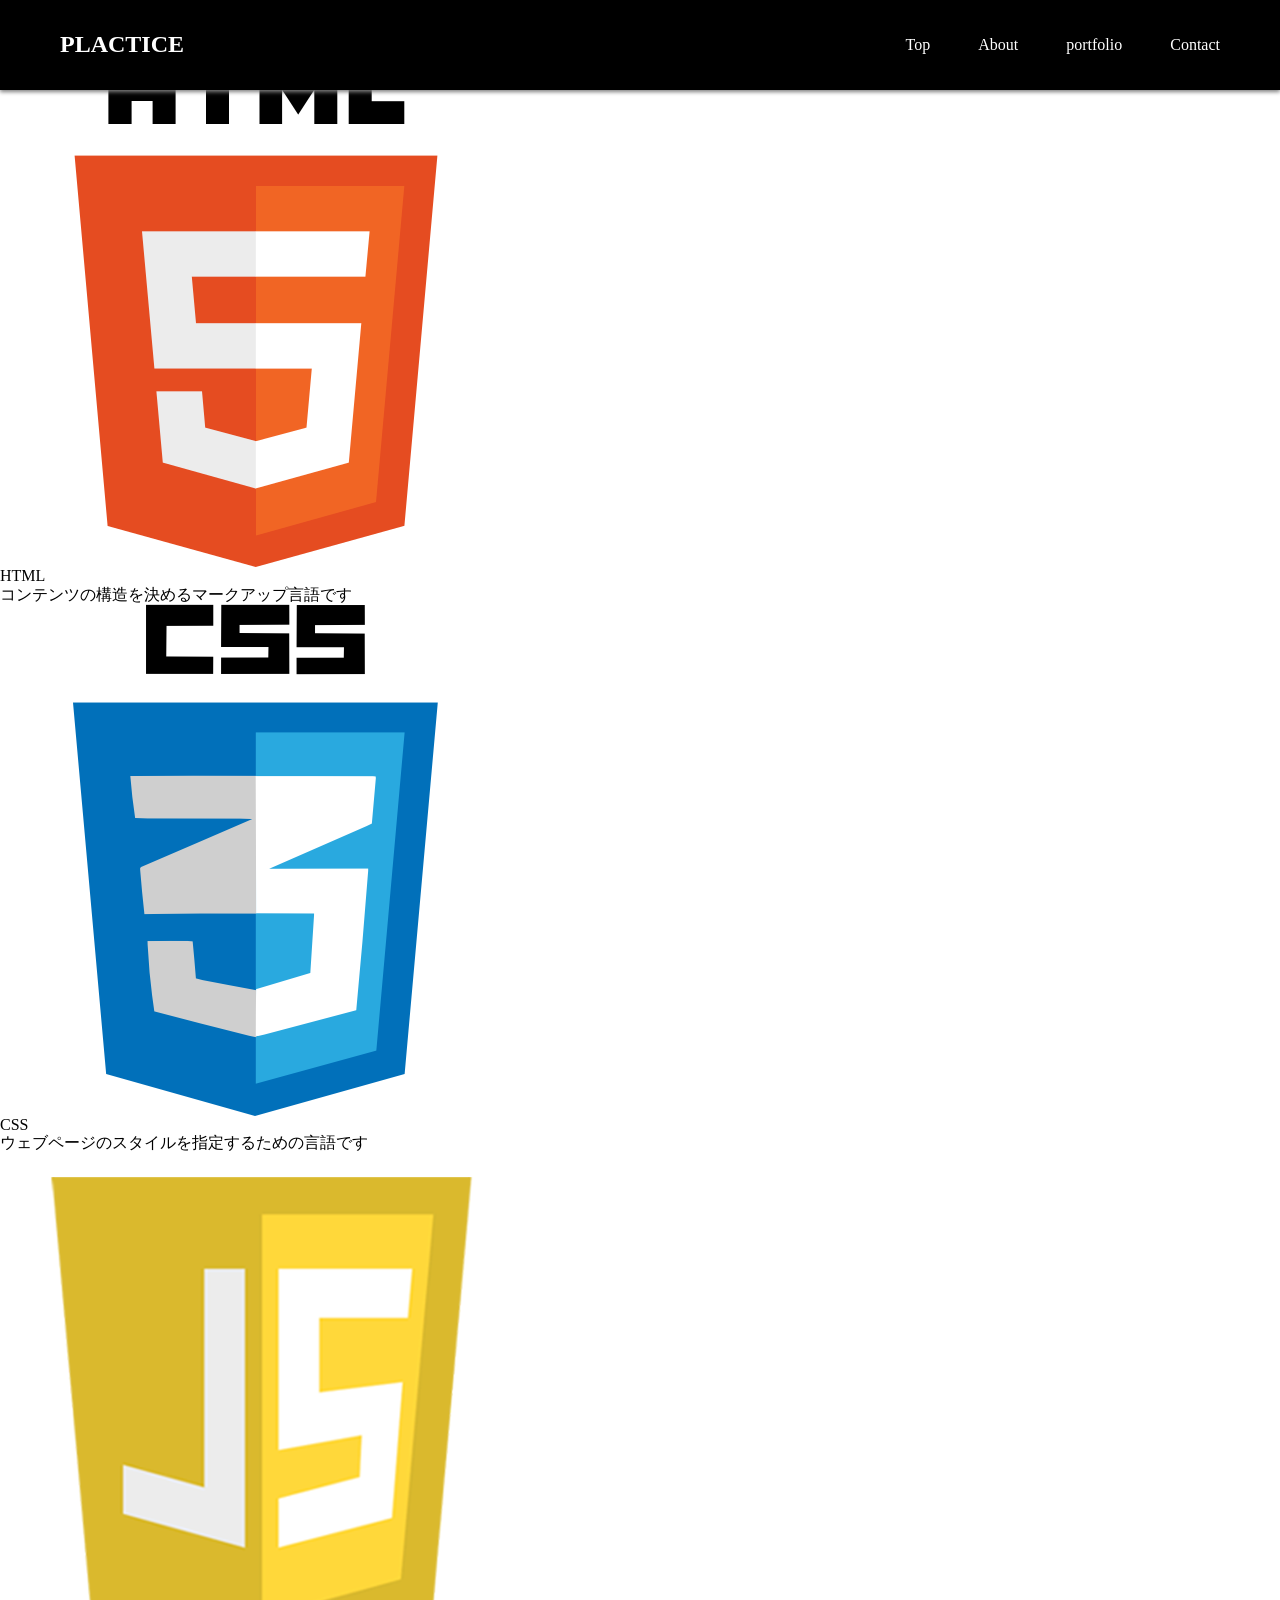
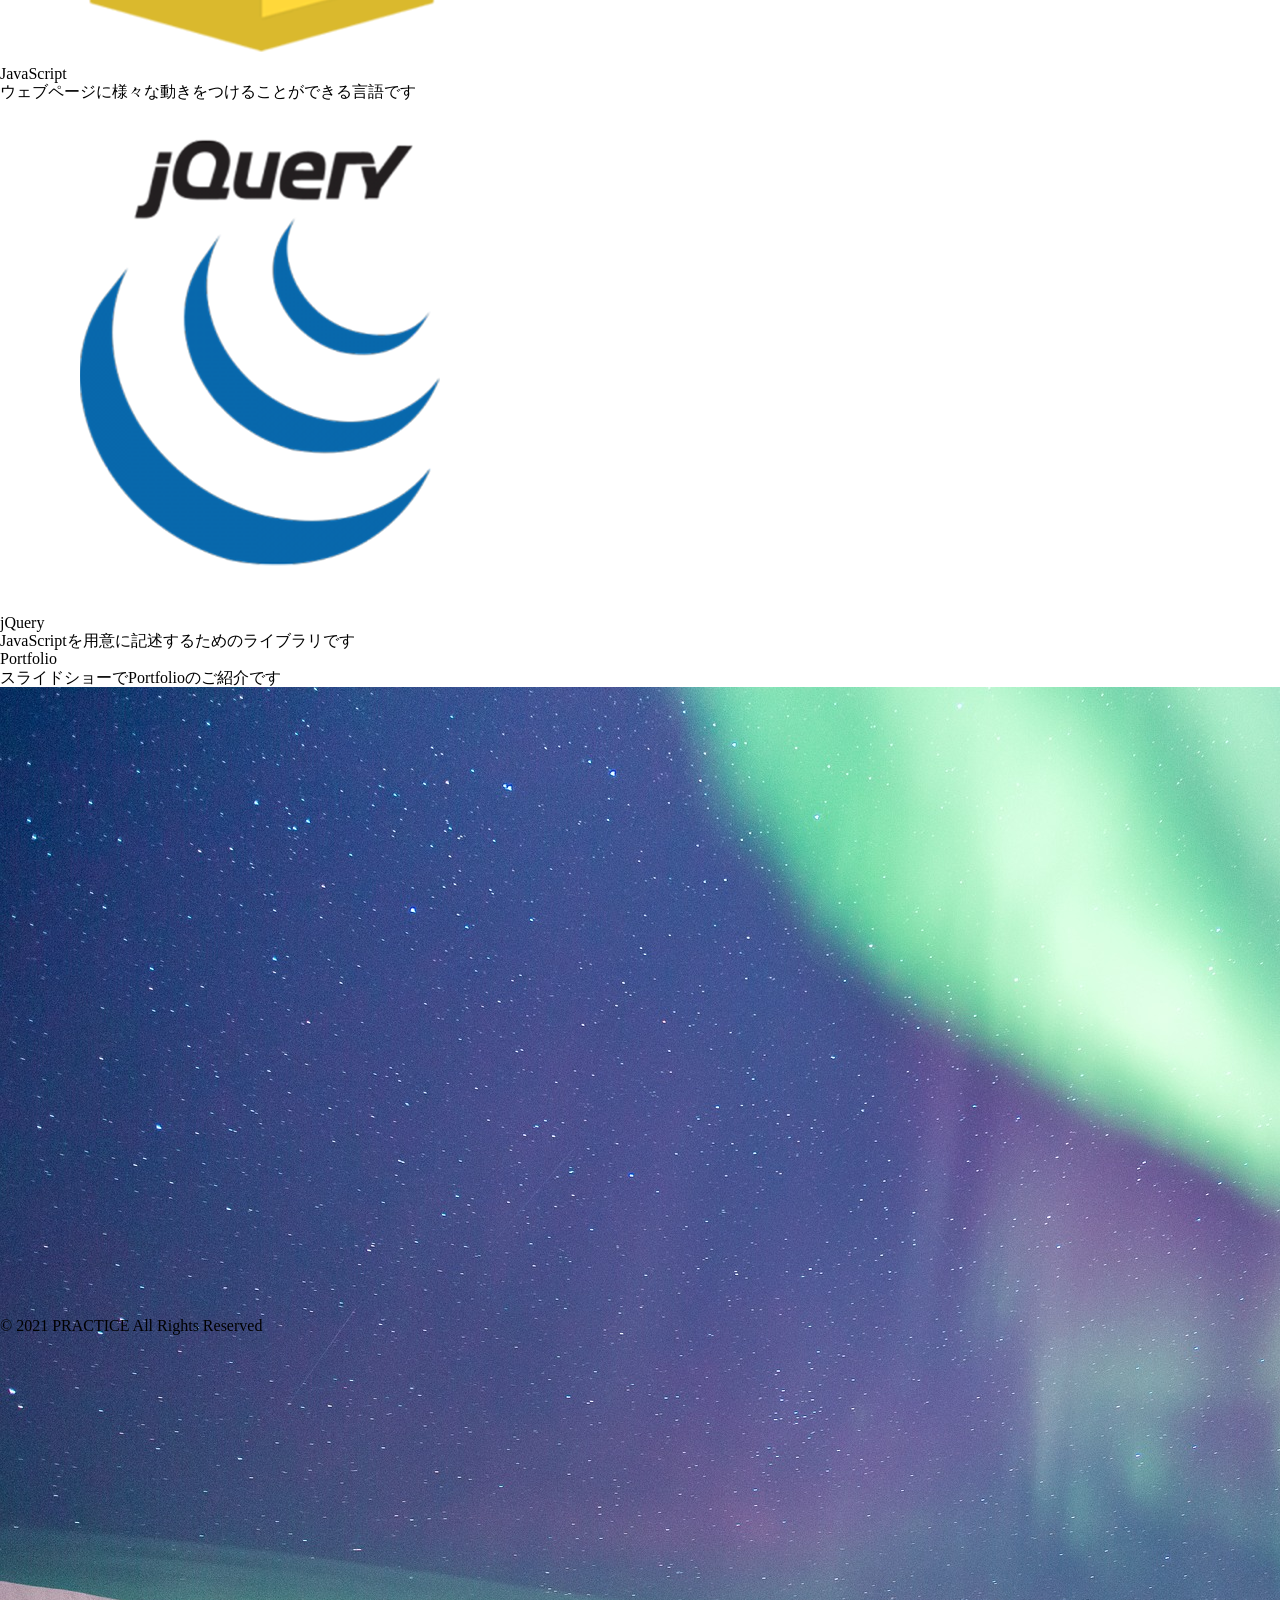
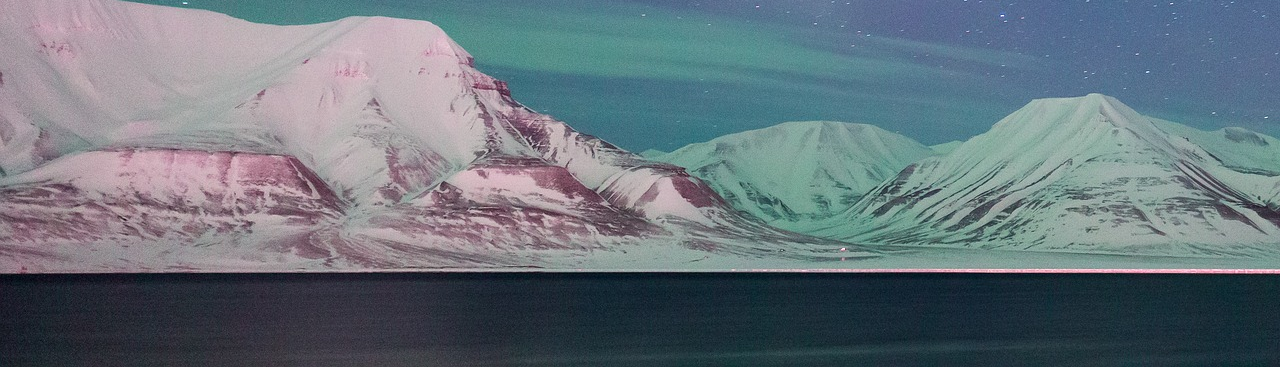
<file: souhukushuu/index.html>
<!DOCTYPE html>
<html lang="en">
<head>
    <meta charset="UTF-8">
    <meta http-equiv="X-UA-Compatible" content="IE=edge">
    <meta name="viewport" content="width=device-width, initial-scale=1.0">
    <link rel="stylesheet" href="./css/style.css">
    <link rel="stylesheet" href="./css/destyle.css">
    <link rel="stylesheet" href="./css/skippr.css">
    <script type="text/javascript" src="./js/jquery-3.6.0.min.js"></script>
    <script type="text/javascript" src="./js/common.js"></script>
    <script src="./js/skippr.js"></script>
    <title>PLACTICE</title>
    
</head>
<body>
    <header id="header">
        <h2>PLACTICE</h2>
        <nav id="topnav">
            <ul>
                <li><a href="">Top</a></li>
                <li><a href="">About</a></li>
                <li><a href="">portfolio</a></li>
                <li><a href="">Contact</a></li>
            </ul>
        </nav>
    </header>
    <main>
        <section id="intro">
            <h1>HTML&CSS,JavaScript,jQuery</h1>
        </section>
        <section id="about">
            <div class="container">
                <div class="heading">
                    <h2>About</h2>
                    <p>ページを作りながらフロントエンドの総復習</p>
                </div>
                <div class="language">
                    <div class="language_content">
                        <img src="./img/html.png" alt="">
                        <h4>HTML</h4>
                        <p>コンテンツの構造を決めるマークアップ言語です</p>
                    </div>
                    <div class="language_content">
                        <img src="./img/css.png" alt="">
                        <h4>CSS</h4>
                        <p>ウェブページのスタイルを指定するための言語です</p>
                    </div>
                    <div class="language_content">
                        <img src="./img/js.png" alt="">
                        <h4>JavaScript</h4>
                        <p>ウェブページに様々な動きをつけることができる言語です</p>
                    </div>
                    <div class="language_content">
                        <img src="./img/jquery.png" alt="">
                        <h4>jQuery</h4>
                        <p>JavaScriptを用意に記述するためのライブラリです</p>
                    </div>
                </div>
            </div>
        </section>
        <section id="portfolio">
            <div class="container">
                <div class="heading">
                    <h2>Portfolio</h2>
                    <p>スライドショーでPortfolioのご紹介です</p>
                </div>
                <div class="portfolio_slideshow">
                    <img src="./img/photo02.jpg" alt="">
                    <div>
                        <div style="background-image: url(./img/photo01.jpg)"></div>
                        <div style="background-image: url(./img/photo02.jpg)"></div>
                        <div style="background-image: url(./img/photo03.jpg)"></div>
                        <div style="background-image: url(./img/photo04.jpg)"></div>
                        <div style="background-image: url(./img/photo05.jpg)"></div>
                    </div>
                </div>
            </div> 
        </section>
    </main> 
    <footer id="footer">
        <div class="copyrights">
            © 2021 PRACTICE All Rights Reserved
        </div>
    </footer>


    



</body>
</html>
</file>
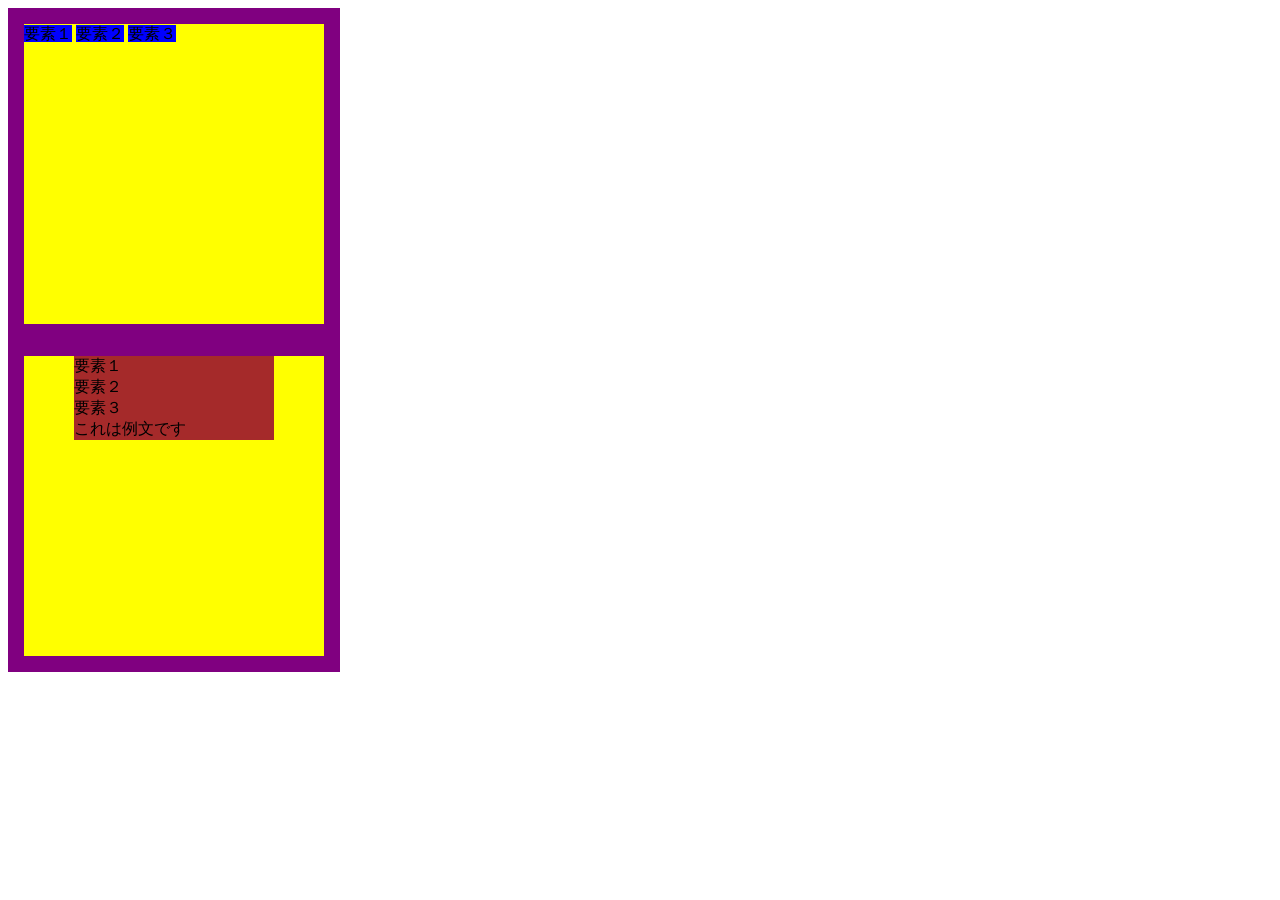
<file: test/index.html>
<!DOCTYPE html>
<html lang="ja">
<head>
  <meta charset="UTF-8">
  <meta http-equiv="X-UA-Compatible" content="IE=edge">
  <meta name="viewport" content="width=device-width, initial-scale=1.0">
  <title>Document</title>
  <link rel="stylesheet" href="./css/style.css">
</head>
<body>

 
 

  <div class="inline_test">
    <span>要素１</span>
    <span>要素２</span>
    <span>要素３</span>
  </div>

  <div class="inline_test">
    <p>要素１</p>
    <p>要素２</p>
    <p>要素３</p>
    <p>これは例文です</p>
  </div>


</body>

</html>
</file>
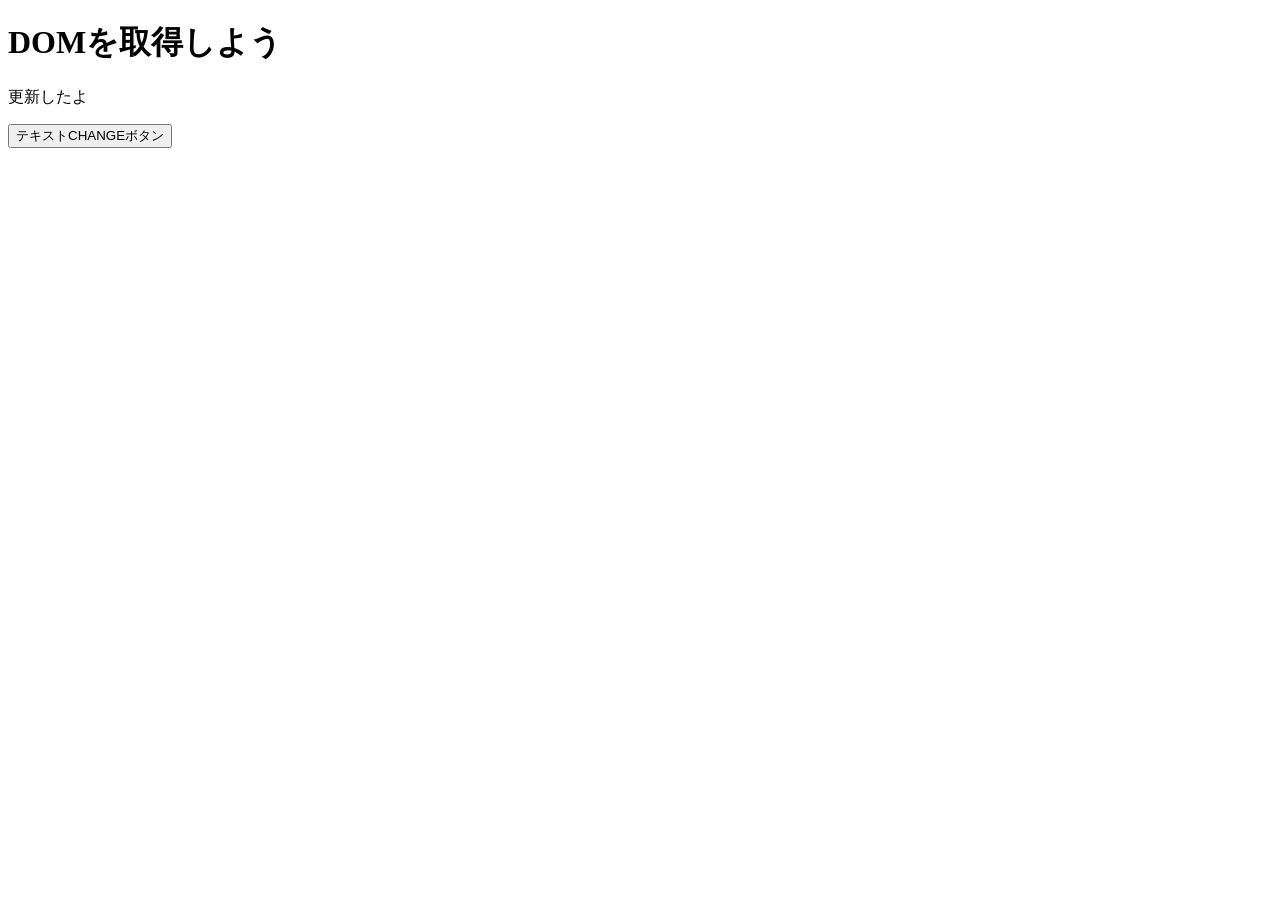
<file: test2/index.html>
<!DOCTYPE html>
<html lang="en">
<head>
    <meta charset="UTF-8">
    <meta http-equiv="X-UA-Compatible" content="IE=edge">
    <meta name="viewport" content="width=device-width, initial-scale=1.0">
    <title>Document</title>
    <script src="./jquery-3.6.0.min.js"></script>
    <link rel="stylesheet" href="./style.css">
    
</head>
<body>
    <h1>DOMを取得しよう</h1>
    <p id="text">getElementByIDを使用</p>
    <button id="change_text_button">テキストCHANGEボタン</button>

    
    <script type="text/javascript" src="test.js"></script>
</body>
</html>
</file>
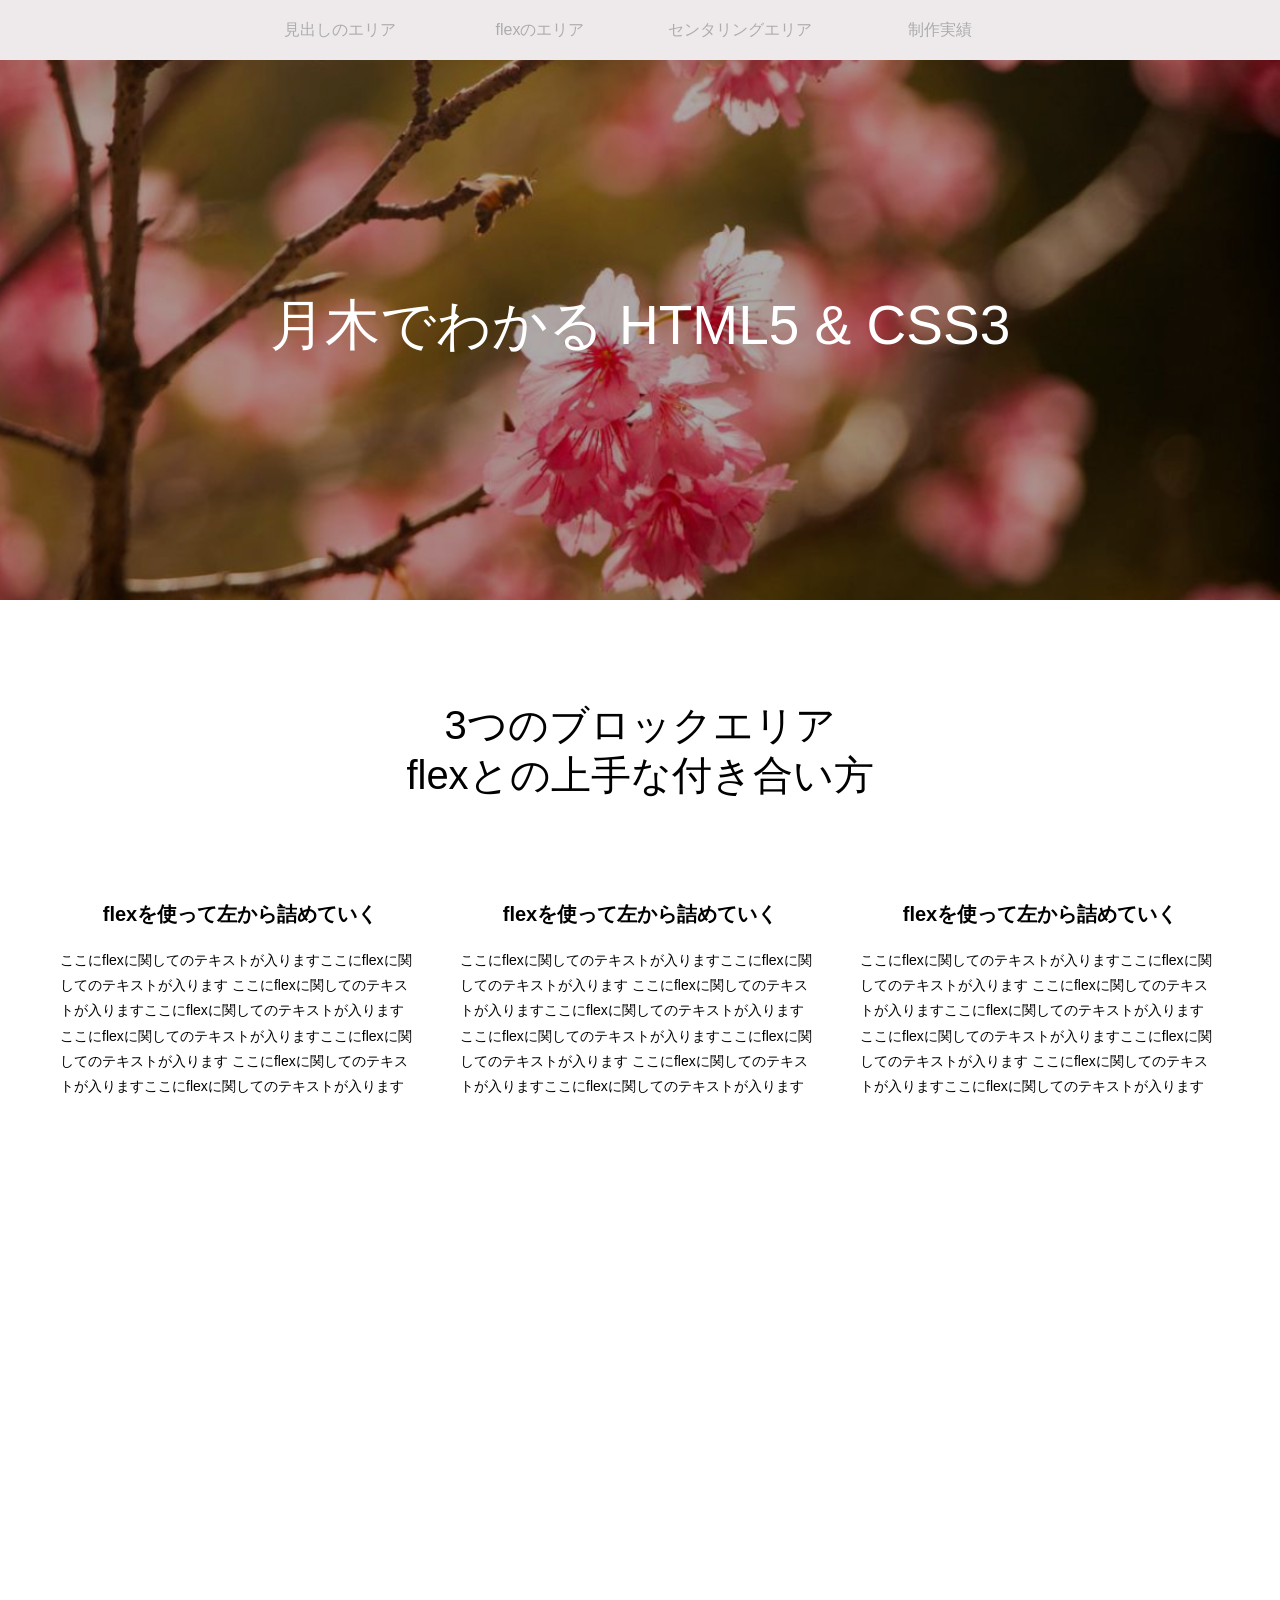
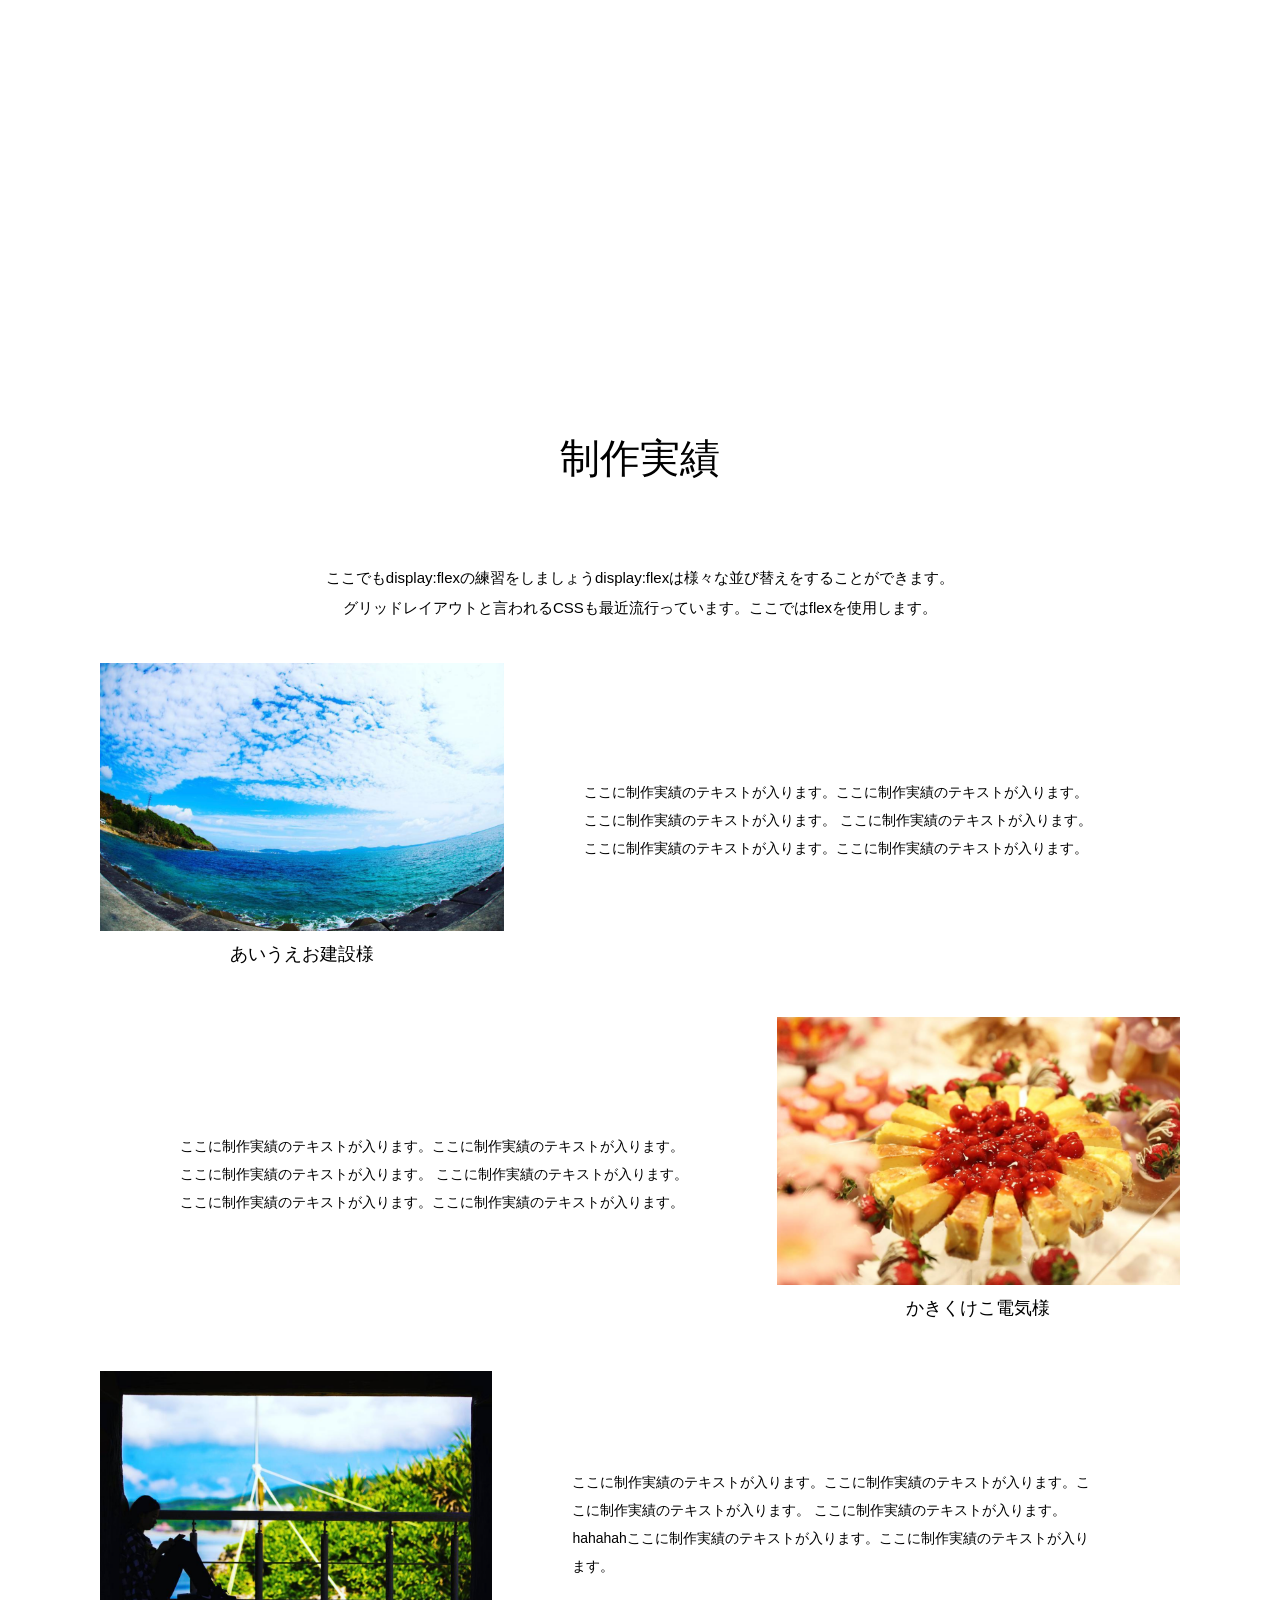
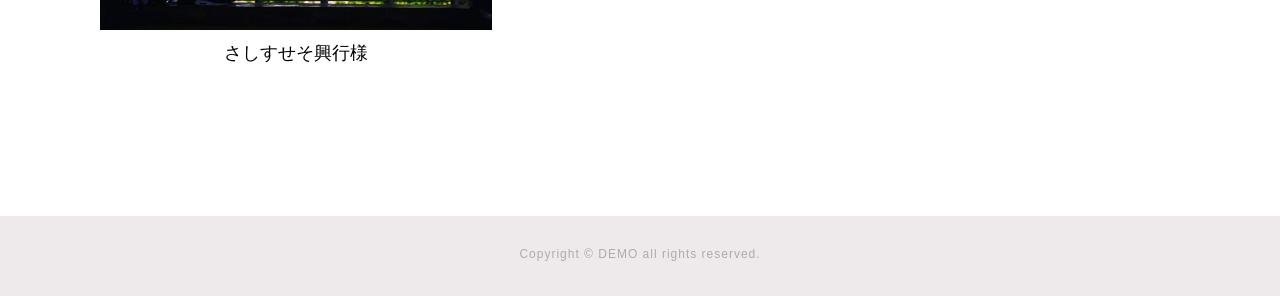
<file: mbaco/top/index.html>
<!DOCTYPE HTML>
<html lang="ja">

<head>
	<meta charset="utf-8">
	<meta name="keywords" content="サイトをキーワードで説明">
	<meta name="description" content="どんなサイトかを短い文章で説明">
	<meta name="viewport" content="width=device-width,initial-scale=1,user-scalable=1">
	<link rel="icon" href="favicon.ico">
	<link rel="stylesheet" type="text/css" media="screen and ( min-width:769px )" href="css/style_pc.css">
	<link rel="stylesheet" type="text/css" media="screen and ( max-width:768px )" href="css/style_sp.css">
	<title>月木でわかる HTML5 &amp; CSS3</title>
</head>

<body>

	<header>
		<div class="hum_menu"> <!-- このクラスがハンバーガーボタンになる -->
		<a href="javascript:void(0);">
			<span></span>
			<span></span>
			<span></span>
		</a>
		</div>

		<ul>
			<li><a href="#sec1">見出しのエリア</a></li>
			<li><a href="#sec2">flexのエリア</a></li>
			<li><a href="#sec3">センタリングエリア</a></li>
			<li><a href="#sec4">制作実績</a></li>
		</ul>
	</header>


	<article>
		<section id="sec1">
			<h1>月木でわかる <br> HTML5 &amp; CSS3</h1>
		</section>

		<section id="sec2">
			<h1>3つのブロックエリア<br>flexとの上手な付き合い方</h1>
			<div class="box flex_area">
				<!-- 課題１.flex_area_itemクラス名を追加 -->
				<div class="flex_area_item">
					<h2>flexを使って左から詰めていく</h2>
					<p>ここにflexに関してのテキストが入りますここにflexに関してのテキストが入ります ここにflexに関してのテキストが入りますここにflexに関してのテキストが入ります
						ここにflexに関してのテキストが入りますここにflexに関してのテキストが入ります ここにflexに関してのテキストが入りますここにflexに関してのテキストが入ります
					</p>
				</div>
				<!-- 課題１.flex_area_itemクラス名を追加 -->
				<div class="flex_area_item">
					<h2>flexを使って左から詰めていく</h2>
					<p>ここにflexに関してのテキストが入りますここにflexに関してのテキストが入ります ここにflexに関してのテキストが入りますここにflexに関してのテキストが入ります
						ここにflexに関してのテキストが入りますここにflexに関してのテキストが入ります ここにflexに関してのテキストが入りますここにflexに関してのテキストが入ります
					</p>
				</div>
				<!-- 課題１.flex_area_itemクラス名を追加 -->
				<div class="flex_area_item">
					<h2>flexを使って左から詰めていく</h2>
					<p>ここにflexに関してのテキストが入りますここにflexに関してのテキストが入ります ここにflexに関してのテキストが入りますここにflexに関してのテキストが入ります
						ここにflexに関してのテキストが入りますここにflexに関してのテキストが入ります ここにflexに関してのテキストが入りますここにflexに関してのテキストが入ります
					</p>
				</div>
			</div>
		</section>

		<section id="sec3">
			<div class="box">
				<h1>まずはお聞かせ下さい<br>御社の"中央寄せ"について</h1>
				<p>PC版では段落を整えるために改行したい。しかしSP版では不用意な改行を入れたくない。そんな時はbrをdisplay:noneすると良いでしょう。</p>
				<p>テキストテキストテキストテキストテキストテキストテキストテキストテキストテキストテキストテキストテキストテキストテキストテキストテキスト。</p>
				<p>
					テキストテキストテキストテキストテキストテキストテキストテキストテキストテキストテキストテキストテキストテキスト。<br> テキストテキストテキストテキストテキストテキストテキストテキストテキストテキストテキストテキスト
				</p>
				<p>
					テキストテキストテキストテキストテキストテキストテキストテキストテキストテキストテキストテキスト、<br> テキストテキストテキストテキストテキストテキストテキストテキストテキストテキストテキストテキストテキストテキストテ、
					<br> テキストテキストテキストテキストテキストテキストテキストテキストテキス
					<br> テキストテキストテキストテキストテキストテキストテキストテキストテキストテキ。
				</p>
			</div>
		</section>

		<section id="sec4">
			<div class="box port">
				<h1>制作実績</h1>
				<p>ここでもdisplay:flexの練習をしましょうdisplay:flexは様々な並び替えをすることができます。<br> グリッドレイアウトと言われるCSSも最近流行っています。ここではflexを使用します。
				</p>

				<div class="portfolio">
					<a href="#"><img src="img/thumb_01.png" alt="あいうえお">
						<p class="port_title">あいうえお建設様</p>
					</a>
					<!--課題4. divにクラス名を追加 portfolio_textblock-->
					<div class="portfolio_textblock">
						<!--課題4. その他の解答 pにクラス名を追加 portfolio_text-->
						<p class="portfolio_text">ここに制作実績のテキストが入ります。ここに制作実績のテキストが入ります。ここに制作実績のテキストが入ります。
							ここに制作実績のテキストが入ります。ここに制作実績のテキストが入ります。ここに制作実績のテキストが入ります。

						</p>
					</div>

				</div>

				<div class="portfolio flex_reverse">
					<!--課題4. divにクラス名を追加 portfolio_textblock-->
					<div class="portfolio_textblock">
						<!--課題4. その他の解答 pにクラス名を追加 portfolio_text-->
						<p class="portfolio_text">ここに制作実績のテキストが入ります。ここに制作実績のテキストが入ります。ここに制作実績のテキストが入ります。
							ここに制作実績のテキストが入ります。ここに制作実績のテキストが入ります。ここに制作実績のテキストが入ります。

						</p>
					</div>
					<a href="#"><img src="img/thumb_02.png" alt="かきくけこ">
						<p class="port_title">かきくけこ電気様</p>
					</a>
				</div>

				<div class="portfolio">
					<a href="#"><img src="img/thumb_03.png" alt="さしすせそ">
						<p class="port_title">さしすせそ興行様</p>
					</a>
					<!--課題4. divにクラス名を追加 portfolio_textblock-->
					<div class="portfolio_textblock">
						<!--課題4. その他の解答 pにクラス名を追加 portfolio_text-->
						<p class="portfolio_text">ここに制作実績のテキストが入ります。ここに制作実績のテキストが入ります。ここに制作実績のテキストが入ります。
							ここに制作実績のテキストが入ります。hahahahここに制作実績のテキストが入ります。ここに制作実績のテキストが入ります。

						</p>
					</div>
				</div>


			</div>

		</section>
		<footer>
			<p class="copyright">Copyright &copy; DEMO all rights reserved.</p>
		</footer>
	</article>

</body>

</html>
</file>
<file: souhukushuu/css/style.css>
#header {
    background-color: black;
    box-shadow: 0 2px 4px gray;
    height: 10vh;
    width: 100%;
    padding: 0 60px;
    position: fixed;
    top: 0;
    z-index: 1;

    display: flex;
    align-items: center;
    justify-content: space-between;
}

#header h2 {
    color: #fff;
    font-size: 1.875vw;
    font-weight: bold;
}

#topnav ul li {
    float: left;
}

#topnav ul li a {
    color: #fff;
    font-size: 1.25vw;
    margin-left: 3em;
}

#topnav ul li a:hover {
    color: gray;
}
</file>
<file: souhukushuu/css/destyle.css>
/*! destyle.css v2.0.2 | MIT License | https://github.com/nicolas-cusan/destyle.css */

/* Reset box-model and set borders */
/* ============================================ */

*,
::before,
::after {
    box-sizing: border-box;
    border-style: solid;
    border-width: 0;
}

/* Document */
/* ============================================ */

/**
 * 1. Correct the line height in all browsers.
 * 2. Prevent adjustments of font size after orientation changes in iOS.
 * 3. Remove gray overlay on links for iOS.
 */

html {
    line-height: 1.15;
    /* 1 */
    -webkit-text-size-adjust: 100%;
    /* 2 */
    -webkit-tap-highlight-color: transparent;
    /* 3*/
}

/* Sections */
/* ============================================ */

/**
 * Remove the margin in all browsers.
 */

body {
    margin: 0;
}

/**
 * Render the `main` element consistently in IE.
 */

main {
    display: block;
}

/* Vertical rhythm */
/* ============================================ */

p,
table,
blockquote,
address,
pre,
iframe,
form,
figure,
dl {
    margin: 0;
}

/* Headings */
/* ============================================ */

h1,
h2,
h3,
h4,
h5,
h6 {
    font-size: inherit;
    line-height: inherit;
    font-weight: inherit;
    margin: 0;
}

/* Lists (enumeration) */
/* ============================================ */

ul,
ol {
    margin: 0;
    padding: 0;
    list-style: none;
}

/* Lists (definition) */
/* ============================================ */

dt {
    font-weight: bold;
}

dd {
    margin-left: 0;
}

/* Grouping content */
/* ============================================ */

/**
 * 1. Add the correct box sizing in Firefox.
 * 2. Show the overflow in Edge and IE.
 */

hr {
    box-sizing: content-box;
    /* 1 */
    height: 0;
    /* 1 */
    overflow: visible;
    /* 2 */
    border-top-width: 1px;
    margin: 0;
    clear: both;
    color: inherit;
}

/**
 * 1. Correct the inheritance and scaling of font size in all browsers.
 * 2. Correct the odd `em` font sizing in all browsers.
 */

pre {
    font-family: monospace, monospace;
    /* 1 */
    font-size: inherit;
    /* 2 */
}

address {
    font-style: inherit;
}

/* Text-level semantics */
/* ============================================ */

/**
 * Remove the gray background on active links in IE 10.
 */

a {
    background-color: transparent;
    text-decoration: none;
    color: inherit;
}

/**
 * 1. Remove the bottom border in Chrome 57-
 * 2. Add the correct text decoration in Chrome, Edge, IE, Opera, and Safari.
 */

abbr[title] {
    text-decoration: underline;
    /* 2 */
    text-decoration: underline dotted;
    /* 2 */
}

/**
 * Add the correct font weight in Chrome, Edge, and Safari.
 */

b,
strong {
    font-weight: bolder;
}

/**
 * 1. Correct the inheritance and scaling of font size in all browsers.
 * 2. Correct the odd `em` font sizing in all browsers.
 */

code,
kbd,
samp {
    font-family: monospace, monospace;
    /* 1 */
    font-size: inherit;
    /* 2 */
}

/**
 * Add the correct font size in all browsers.
 */

small {
    font-size: 80%;
}

/**
 * Prevent `sub` and `sup` elements from affecting the line height in
 * all browsers.
 */

sub,
sup {
    font-size: 75%;
    line-height: 0;
    position: relative;
    vertical-align: baseline;
}

sub {
    bottom: -0.25em;
}

sup {
    top: -0.5em;
}

/* Embedded content */
/* ============================================ */

/**
 * Prevent vertical alignment issues.
 */

img,
embed,
object,
iframe {
    vertical-align: bottom;
}

/* Forms */
/* ============================================ */

/**
 * Reset form fields to make them styleable
 */

button,
input,
optgroup,
select,
textarea {
    -webkit-appearance: none;
    appearance: none;
    vertical-align: middle;
    color: inherit;
    font: inherit;
    background: transparent;
    padding: 0;
    margin: 0;
    outline: 0;
    border-radius: 0;
    text-align: inherit;
}

/**
 * Reset radio and checkbox appearance to preserve their look in iOS.
 */

[type="checkbox"] {
    -webkit-appearance: checkbox;
    appearance: checkbox;
}

[type="radio"] {
    -webkit-appearance: radio;
    appearance: radio;
}

/**
 * Show the overflow in IE.
 * 1. Show the overflow in Edge.
 */

button,
input {
    /* 1 */
    overflow: visible;
}

/**
 * Remove the inheritance of text transform in Edge, Firefox, and IE.
 * 1. Remove the inheritance of text transform in Firefox.
 */

button,
select {
    /* 1 */
    text-transform: none;
}

/**
 * Correct the inability to style clickable types in iOS and Safari.
 */

button,
[type="button"],
[type="reset"],
[type="submit"] {
    cursor: pointer;
    -webkit-appearance: none;
    appearance: none;
}

button[disabled],
[type="button"][disabled],
[type="reset"][disabled],
[type="submit"][disabled] {
    cursor: default;
}

/**
 * Remove the inner border and padding in Firefox.
 */

button::-moz-focus-inner,
[type="button"]::-moz-focus-inner,
[type="reset"]::-moz-focus-inner,
[type="submit"]::-moz-focus-inner {
    border-style: none;
    padding: 0;
}

/**
 * Restore the focus styles unset by the previous rule.
 */

button:-moz-focusring,
[type="button"]:-moz-focusring,
[type="reset"]:-moz-focusring,
[type="submit"]:-moz-focusring {
    outline: 1px dotted ButtonText;
}

/**
 * Remove arrow in IE10 & IE11
 */

select::-ms-expand {
    display: none;
}

/**
 * Remove padding
 */

option {
    padding: 0;
}

/**
 * Reset to invisible
 */

fieldset {
    margin: 0;
    padding: 0;
    min-width: 0;
}

/**
 * 1. Correct the text wrapping in Edge and IE.
 * 2. Correct the color inheritance from `fieldset` elements in IE.
 * 3. Remove the padding so developers are not caught out when they zero out
 *    `fieldset` elements in all browsers.
 */

legend {
    color: inherit;
    /* 2 */
    display: table;
    /* 1 */
    max-width: 100%;
    /* 1 */
    padding: 0;
    /* 3 */
    white-space: normal;
    /* 1 */
}

/**
 * Add the correct vertical alignment in Chrome, Firefox, and Opera.
 */

progress {
    vertical-align: baseline;
}

/**
 * Remove the default vertical scrollbar in IE 10+.
 */

textarea {
    overflow: auto;
}

/**
 * Correct the cursor style of increment and decrement buttons in Chrome.
 */

[type="number"]::-webkit-inner-spin-button,
[type="number"]::-webkit-outer-spin-button {
    height: auto;
}

/**
 * 1. Correct the outline style in Safari.
 */

[type="search"] {
    outline-offset: -2px;
    /* 1 */
}

/**
 * Remove the inner padding in Chrome and Safari on macOS.
 */

[type="search"]::-webkit-search-decoration {
    -webkit-appearance: none;
}

/**
 * 1. Correct the inability to style clickable types in iOS and Safari.
 * 2. Change font properties to `inherit` in Safari.
 */

::-webkit-file-upload-button {
    -webkit-appearance: button;
    /* 1 */
    font: inherit;
    /* 2 */
}

/**
 * Clickable labels
 */

label[for] {
    cursor: pointer;
}

/* Interactive */
/* ============================================ */

/*
 * Add the correct display in Edge, IE 10+, and Firefox.
 */

details {
    display: block;
}

/*
 * Add the correct display in all browsers.
 */

summary {
    display: list-item;
}

/*
 * Remove outline for editable content.
 */

[contenteditable] {
    outline: none;
}

/* Table */
/* ============================================ */

table {
    border-collapse: collapse;
    border-spacing: 0;
}

caption {
    text-align: left;
}

td,
th {
    vertical-align: top;
    padding: 0;
}

th {
    text-align: left;
    font-weight: bold;
}

/* Misc */
/* ============================================ */

/**
 * Add the correct display in IE 10+.
 */

template {
    display: none;
}

/**
 * Add the correct display in IE 10.
 */

[hidden] {
    display: none;
}

.portfolio_slideshow {
    width: 100%;
    height: 70vh;
    object-fit: cover;
}
</file>
<file: souhukushuu/css/skippr.css>
.skippr{width:100%;height:100%;position:relative;overflow:hidden}.skippr>div{position:absolute;width:100%;height:100%;background-size:cover;background-position:50% 62.5%}.skippr>img{position:absolute;top:50%;left:50%;-webkit-transform:translate(-50%, -50%);-moz-transform:translate(-50%, -50%);-ms-transform:translate(-50%, -50%);transform:translate(-50%, -50%);width:100%;min-height:100%}.skippr-nav-container{position:absolute;left:50%;-webkit-transform:translate(-50%, 0);transform:translate(-50%, 0);-moz-transform:translate(-50%, 0);-ms-transform:translate(-50%, 0);bottom:25px;overflow:auto;z-index:999}.skippr-nav-element{cursor:pointer;float:left;background-color:rgba(255,255,255,0.5);-webkit-transition:all .25s linear;transition:all .25s linear}.skippr-nav-element-bubble{width:12px;height:12px;border-radius:50%;margin:0 4px}.skippr-nav-element-block{width:60px;height:10px}.skippr-nav-element:hover,.skippr-nav-element-active{background-color:#fff}.skippr-arrow{position:absolute;z-index:999;top:50%;-webkit-transform:translate(0%, -50%);-moz-transform:translate(0%, -50%);-ms-transform:translate(0%, -50%);transform:translate(0%, -50%);width:30px;height:30px;transform-origin:center center;-webkit-transform-origin:top left;cursor:pointer}.skippr-previous{left:2.5%;-webkit-transform:rotate(-45deg);transform:rotate(-45deg);border-top:2px solid white;border-left:2px solid white}.skippr-next{right:3.5%;-webkit-transform:rotate(-45deg);transform:rotate(-45deg);border-bottom:2px solid white;border-right:2px solid white}
/*# sourceMappingURL=skippr.css.map */
</file>
<file: test/css/style.css>
.inline_test {
    width: 300px;
    height: 300px;
    border: 16px solid purple;
    background-color: yellow;
}


span {
    background-color: blue;
}

p {
    background-color: brown;
    width: 200px;
    margin: auto;
}
</file>
<file: test2/style.css>
.burger {
    color: red;
}
</file>
<file: mbaco/top/css/style_pc.css>
@charset "UTF-8";

html {
	overflow-y: scroll;
	/* IEへの対応 http://www.htmq.com/style/overflow-y.shtml */
	/*Internet Explorerが独自に追加したプロパティ*/
	/*画面に収まりきれなかったときにスクロールして表示することを許可するか否か*/
}

/* リセットおまじない--------------------------------- */

body, h1, h2, h3, h4, h5, p, ul, ol, li, dl, dt, dd {
	margin: 0px;
	padding: 0px;
}

body {
	background: #fff;
	text-align: center;
	font-size: 16px;
	line-height: 1.4;
	min-width: 100%;
	-webkit-text-size-adjust: 100%;
}

li {
	list-style: none;
}

a {
	outline: none;
	color: inherit;
	text-decoration: none;
}

img {
	border: 0px;
	vertical-align: bottom;
}

/* --------------------------------------------------- */

body {
	font-family: "Noto Sans Japanese", "ヒラギノ角ゴ Pro W3", "Hiragino Kaku Gothic Pro", "ヒラギノ角ゴ ProN W3", "Hiragino Kaku Gothic ProN", "游ゴシック", YuGothic, "メイリオ", "Meiryo", "HGPｺﾞｼｯｸM", "Osaka", "ＭＳ Ｐゴシック", sans-serif, Century Gothic, Arial;
}

header {
	height: 60px;
	background: #eeeaec;
	text-align: center;
	position: fixed;
	width: 100%;
}

header ul {
	width: 800px;
	margin: 0 auto;
	display: flex;
}

header li {
	color: #acacac;
	width: 25%;
	line-height: 60px;
	transition: 0.2s;
	/*メニューをホバーした時の変化時間*/
}

header li:hover {
	/*メニューをホバーしたときに色が変わる*/
	color: #111;
}

section {
	text-align: center;
	padding: 100px 0;
}

section h1 {
	font-size: 40px;
	line-height: 50px;
	margin: 0 0 80px 0;
	font-weight: 200;
}

.box {
	max-width: 1200px;
	margin: 0 auto;
}

#sec1 {
	background: url(../img/photo_01.png) no-repeat center center;
	height: 400px;
	background-size: cover;
}

#sec1 h1 {
	font-size: 55px;
	color: #fff;
	padding: 200px 0 0 0;
}

#sec1 h1 br {
	display: none;
	/* スマートフォンとPCでは画面幅が違うので、PC用のレイアウトでいれた改行が */
	/* スマートフォン用のレイアウトできれいに改行されるとは限らないので none で消す */
}

#sec2 .flex_area {
	display: flex;
}

#sec2 .flex_area div h2 {
	font-size: 20px;
	margin: 0 0 20px 0;
}

#sec2 .flex_area div p {
	font-size: 14px;
	line-height: 1.8;
	margin-bottom: 14px;
	/* 課題２解答 flexのエリアの文字が中央寄せになっているので左寄せに修正  */
	text-align: left;
}

#sec3 {
	background: url(../img/photo_02.png) no-repeat center center;
	background-size: cover;
	color: #fff;
	background-attachment: fixed;
}

#sec3 p {
	font-size: 16px;
	line-height: 2;
	margin-bottom: 16px;
}

#sec4 p {
	font-size: 15px;
	line-height: 2;
	margin-bottom: 15px;
}

#sec4 .port .portfolio {
	width: 90%;
	margin: 40px auto;
	text-align: left;
	display: flex;
}

#sec4 .port .portfolio img {
	width: 100%;
}

#sec4 .port .portfolio p {
	font-size: 14px;
	margin: 5px 0;
}

#sec4 .port .portfolio p.port_title {
	text-align: center;
	font-size: 18px;
}

footer {
	height: 80px;
	background: #eeeaec;
	width: 100%;
}

footer .copyright {
	color: #acacac;
	font-size: 12px;
	padding-top: 30px;
	letter-spacing: 1px;
}

/* 課題１.余白を開けよう */
.flex_area_item {
	padding: 20px;
	/* 課題3. flexのエリアのpの中身が消えると3つ並びの割合が崩れるので、テキストが消えても崩れないように修正*/
	width: 33.3%;
}


.portfolio_textblock {
	/* 課題4. 制作実績の画像と文字のバランスが悪いのでテキストの位置を修正    */
	display: flex;
	align-items: center;
	padding: 0 80px 0 80px;
}

/* 課題4. その他の解答 制作実績の画像と文字のバランスが悪いのでテキストの位置を修正   */
/* #sec4 .port p.portfolio_text{
	margin-top:100px;
	margin-left: 60px;
	margin-right:60px;
}  */
</file>
<file: mbaco/top/css/style_sp.css>
@charset "UTF-8";
html {
	overflow-y: scroll; /* IEへの対応 http://www.htmq.com/style/overflow-y.shtml */
	/*Internet Explorerが独自に追加したプロパティ*/
	/*画面に収まりきれなかったときにスクロールして表示することを許可するか否か*/
}
body, h1, h2, h3, h4, h5, p, ul, ol, li, dl, dt, dd {
	margin: 0px;
	padding: 0px;
}
body {
	background: #fff;
	text-align: center;
	font-size: 16px;
	line-height: 1.4;
	min-width: 100%;
	-webkit-text-size-adjust: 100%;
}
li {
	list-style: none;
}
a {
	outline: none;
	color: inherit;
	text-decoration: none;
}
img {
	border: 0px;
	vertical-align: bottom;
}
body {
	font-family: "Noto Sans Japanese", "ヒラギノ角ゴ Pro W3", "Hiragino Kaku Gothic Pro", "ヒラギノ角ゴ ProN W3", "Hiragino Kaku Gothic ProN", "游ゴシック", YuGothic, "メイリオ", "Meiryo", "HGPｺﾞｼｯｸM", "Osaka", "ＭＳ Ｐゴシック", sans-serif, Century Gothic, Arial;
}
header {
	position: fixed;
	width: 100%;
}
header .hum_menu {
	position: absolute;
	right: 0px;
	top: 0px;
}
header .hum_menu a {
	display: block;
	height: 20px;
	padding: 10px 0;
	width: 40px;
	background: #eeeaec;
	text-align: center;
}
header .hum_menu span {
	display: block;
	width: 20px;
	height: 2px;
	background: #aaa;
	margin: 3px auto;
}
header ul {
	display: none;
	margin: 0 40px 0 0;
}
header ul li {
	width: 50%; 
	color: #acacac;
	line-height: 40px;
	text-align: left;
	font-size: 12px;
	text-indent: 8px;
}
header ul li a {
	display: block;
	border: 1px solid #555;
	border-width: 1px 1px 0 0;
}
header.open {
	background: #eeeaec;
}
header.open ul {
	display: flex;
	flex-wrap: wrap;
}
footer {
	height: 80px;
	background: #eeeaec;
}
footer .copyright {
	color: #acacac;
	font-size: 12px;
	padding-top: 30px;
	letter-spacing: 1px;
}
section {
	padding: 50px 15px;
	text-align: left;
}
section h1 {
	font-size: 20px;
	line-height: 35px;
	margin: 0 0 40px 0;
	font-weight: 200;
}
#sec1 {
	background: url(../img/photo_01.png) no-repeat center center;
	background-size: cover;
}
#sec1 h1 {
	font-size: 30px;
	color: #fff;
}
#sec2 .flex_area div {
	text-align: left;
}
#sec2 .flex_area div h2 {
	font-size: 14px;
	margin: 30px 0 10px 0;
}
#sec2 .flex_area div p {
	font-size: 12px;
	line-height: 1.8;
	margin-bottom: 14px;
}
#sec3 {
	background: url(../img/photo_02.png) no-repeat center center;
	background-size: cover;
	color: #fff;
}

#sec3 p {
	font-size: 13px;
	line-height: 2;
	margin-bottom: 16px;
}
#sec3 p br {
	display: none;
}

#sec4 .port .flex_reverse{
	display: flex;
	flex-direction: column-reverse; /*flexは様々な方向に並び替えが可能です*/
}

#sec4 p {
	font-size: 12px;
	line-height: 1.8;
	margin-bottom: 55px;
}
#sec4 p br {
	display: none;
}

#sec4 .port .portfolio img {
	width: 100%;
}

#sec4 .port .port_title{
	font-size:14px;
	margin:10px 0;
}
</file>
